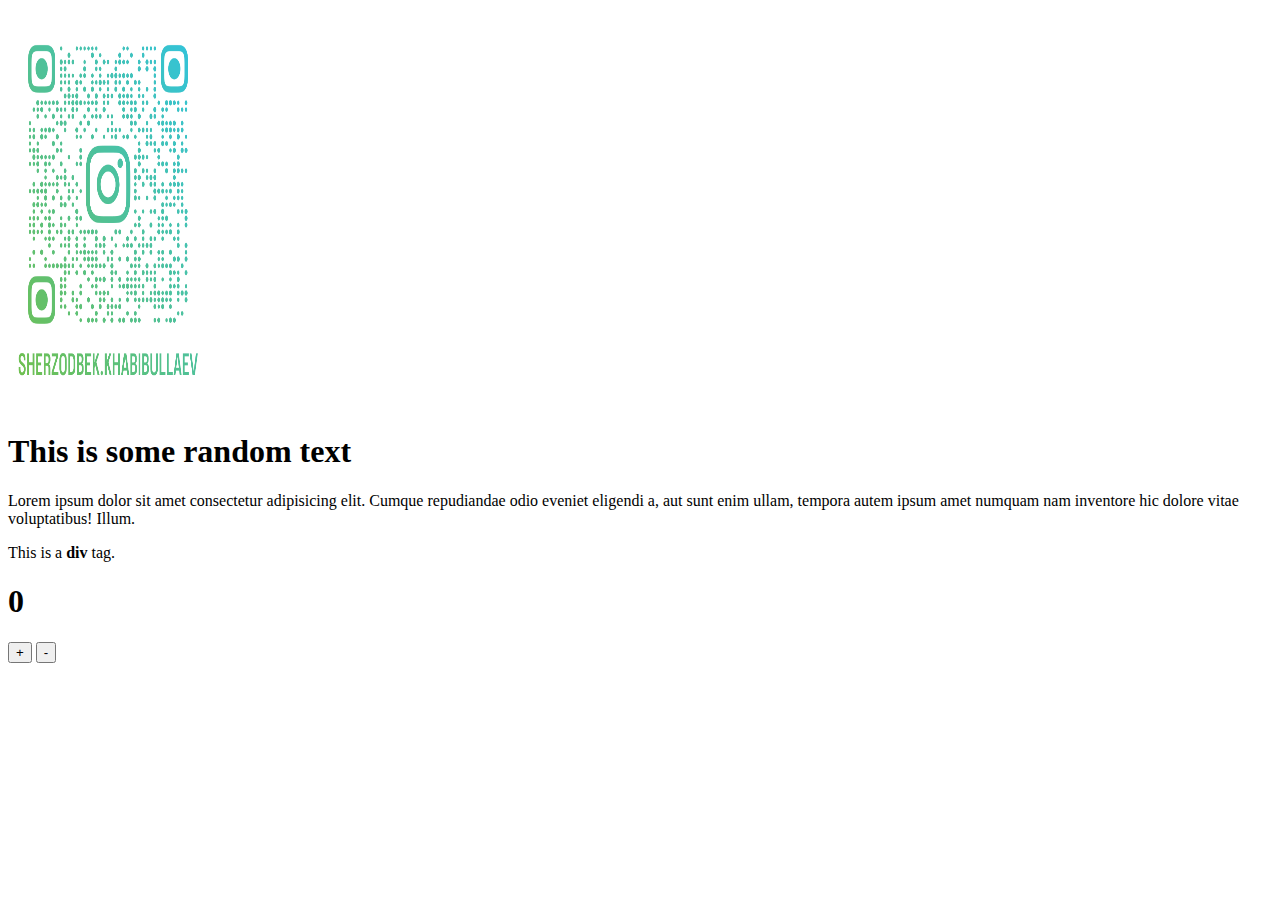
<file: 00013457/Let's try/readmore.html>
<!DOCTYPE html>
<html lang="en">
<head>
    <meta charset="UTF-8">
    <meta http-equiv="X-UA-Compatible" content="IE=edge">
    <meta name="viewport" content="width=device-width, initial-scale=1.0">
    <title>JS introduction </title>
    <style>
        img {
            height: 400px;
            width: 200px;
        }
    </style>
</head>
<body>
    <img src="images/sherzodbek.khabibullaev_qr (1).png" alt="">
    <h1 id="my-title">
        This is my Website
    </h1>
        <p> Lorem ipsum dolor sit amet consectetur adipisicing elit. 
            Cumque repudiandae odio eveniet eligendi a, aut sunt enim ullam,
            tempora autem ipsum amet numquam nam inventore hic dolore vitae voluptatibus! Illum.</p>
        <div>This is a <strong> div </strong>  tag.</div>
    <h1 id="number">0</h1>
        <button id="plus">+</button>
        <button id="minus">-</button>


        <script>
            const number = document.getElementById('number')
            const plus = document.getElementById('plus')
            const minus = document.getElementById('minus')

            let count = 0 

            plus.addEventListener('click', function() {
                count++;
                number.innerText = count;
            });

            minus.addEventListener('click', function() {
                count--;
                number.innerText = count;
            });

            /*
            console.log('Hello world!')
            const name = "Sherzodbek"
            const names = [1, 2, 3, 'Hello', " Sherzodbek"];
            for(let name of names){
                console.log (`Current value is ${name}`)
            } 
            */
    
            const title = document.getElementById('my-title')
            title.innerText = "This is some random text"
            title.setAttribute('class', 'special')
            const div = document.getElementById('my-title')
            function printHelloWorld() {
                console.log('Someone clicked the box')
            }
            div.addEventListener('click', printHelloWorld);
        </script>
</body>
</html>
</file>
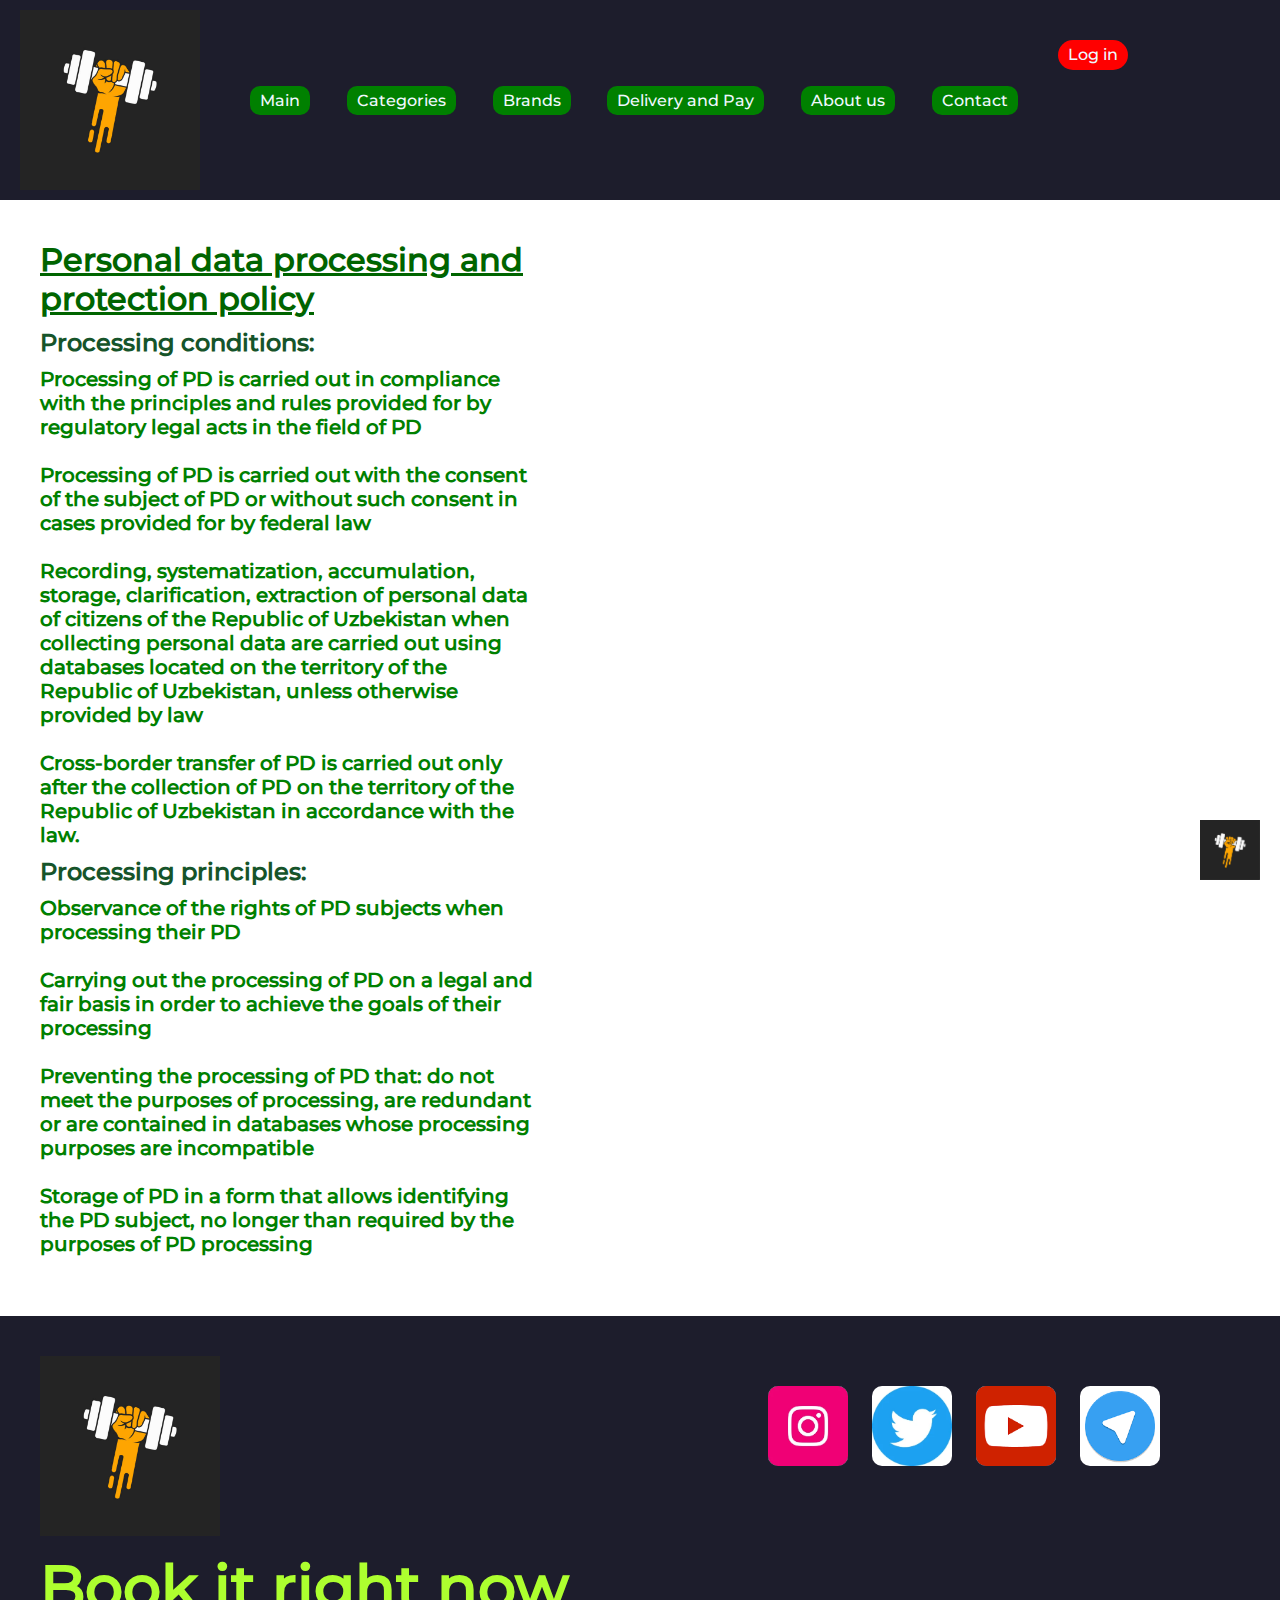
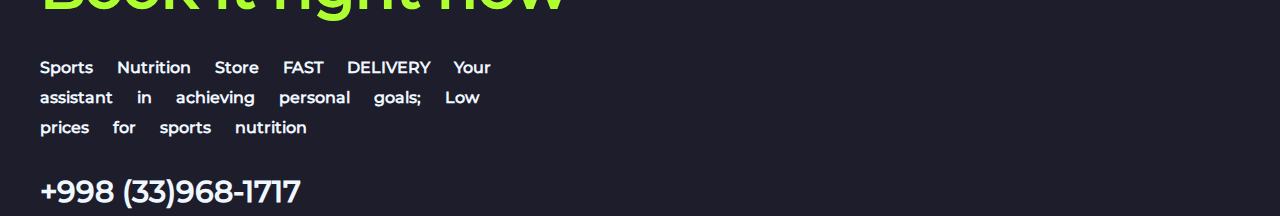
<file: 00013457/pages/contact.html>
<!DOCTYPE html>
<html lang="en">
<head>
    <meta charset="UTF-8">
    <meta http-equiv="X-UA-Compatible" content="IE=edge">
    <meta name="viewport" content="width=device-width, initial-scale=1.0">
    <link rel="stylesheet" href="../css/index.css">
    <title>Contact</title>
</head>
<body>

    <img class="chat_basic" src="../Images/icon/brandicon.jpg" alt="chat">


    <!-- HEADER PART  -->
    <header>
        <img class="logo" src="../Images/icon/brandicon.jpg" alt="Logo">
        <ul>
            <li><a href="../index.html">Main</a></li>
            <li><a href="./gainer.html">Categories</a></li>
            <li><a href="./bcaa.html">Brands</a></li>
            <li><a href="./deliveryandpay.html">Delivery and Pay</a></li>
            <li><a href="./aboutus.html">About us</a></li>
            <li><a href="#">Contact</a></li>
        </ul>
        <div class="btn_login"><a href="#">Log in</a></div>
    </header>

<div class="rules">
    <h1 class="rules_title">Personal data processing and protection policy</h1>
    <h2 class="rules_title2">Processing conditions:</h2>
    <p class="rules_p">
        Processing of PD is carried out in compliance    with the principles and rules provided for by regulatory legal acts in the field of PD

        <br> <br>
        Processing of PD is carried out with the consent of the subject of PD or without such consent in cases provided for by federal law

         <br> <br>
        
        Recording, systematization, accumulation, storage, clarification, extraction of personal data of citizens of the Republic of Uzbekistan when collecting personal data are carried out using databases located on the territory of the Republic of Uzbekistan, unless otherwise provided by law
         <br> <br>
        
        
        Cross-border transfer of PD is carried out only after the collection of PD on the territory of the Republic of Uzbekistan in accordance with the law.</p>

        <h2 class="rules_title2">Processing principles:</h2>  

        <p class="rules_p"> 
            Observance of the rights of PD subjects when processing their PD
            <br> <br>
            Carrying out the processing of PD on a legal and fair basis in order to achieve the goals of their processing
            <br> <br>
            Preventing the processing of PD that: do not meet the purposes of processing, are redundant or are contained in databases whose processing purposes are incompatible
            <br> <br>
            Storage of PD in a form that allows identifying the PD subject, no longer than required by the purposes of PD processing
        </p>
</div>


    <!-- FOOTER PART-->    
    <footer>
        <div class="footer_top">
            <div class="footer_top_left">
                <img class="logo" src="../Images/icon/brandicon.jpg" alt="logo">
                <h3 class="footer_h3">Book it right now</h3>
            </div>
            <div class="footer_top_right">
                <img class="socialmedia" src="../Images/icon/instagramicon.png" alt="socialmedia">
                <img class="socialmedia" src="../Images/icon/twittericon.webp" alt="socialmedia">
                <img class="socialmedia" src="../Images/icon/youtubeicon.webp" alt="socialmedia">
                <img class="socialmedia" src="../Images/icon/telegramicon.png" alt="socialmedia">
            </div>
        </div>

        <img class="chat_basic" src="../Images/icon/brandicon.jpg" alt="chat">
        

        <div class="footer_center">
            <p class="footer_click">
                Sports Nutrition Store FAST DELIVERY
Your assistant in achieving personal goals;
Low prices for sports nutrition</p>
        </div>

        <div class="footer_bottom">
            <p class="footer_phone">+998 (33)968-1717</p>
        </div>
    </footer>



</body>
</html>
</file>
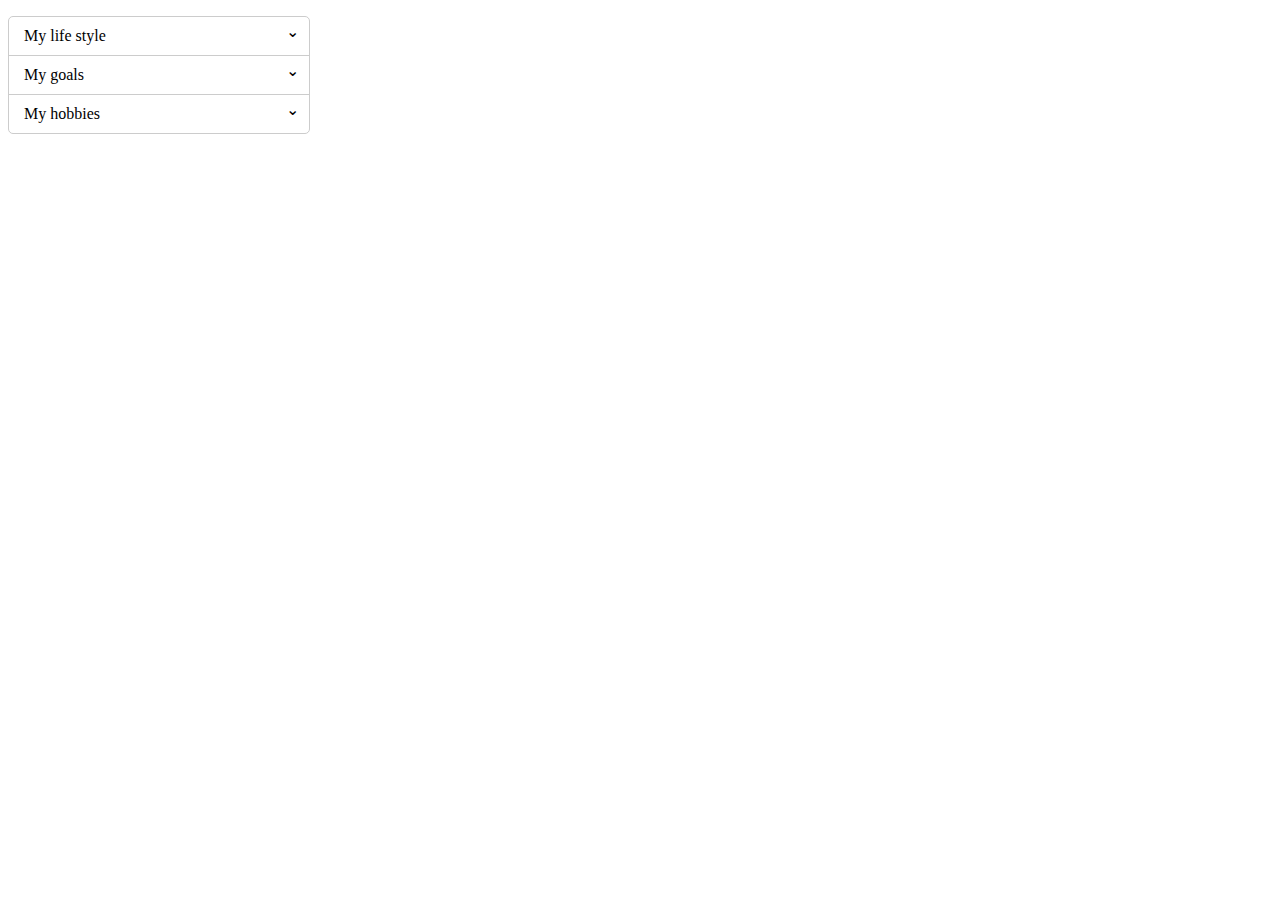
<file: 00013457/Seminar Tasks/bis6.html>
<!DOCTYPE html>
<html lang="en">
<head>
    <meta charset="UTF-8">
    <meta http-equiv="X-UA-Compatible" content="IE=edge">
    <meta name="viewport" content="width=device-width, initial-scale=1.0">
    <title>4bis6</title>
    <link rel="stylesheet" href="./bis6.css">
</head>
<body>
    
    <ul class="menu">
        <li>
            My life style 
            <ul>
                <li>Education</li>
                <li>Studies</li>
                <li>Work</li>
            </ul>
        </li>

        <li>
            My goals 
            <ul>
                <li>to finish university with flying colors</li>
                <li>to be first millioniare in the family </li>
                <li>to be humble person</li>
                <li>to be healthy at any age </li>
            </ul>
        </li>

        <li>
            My hobbies
            <ul>
                <li>Bodybuilding </li>
                <li>Learning new language</li>
                <li>Vlogging and blogging </li>


            </ul>
        </li>

    </ul>
    <script src="./bis6.js"></script>
</body>
</html>
</file>
<file: 00013457/css/index.css>
@font-face {
    font-family: "Montserrat-Medium";
    src: url(../fonts/static/Montserrat-Medium.ttf);
}



*{
    margin: 0;
    padding: 0;
    box-sizing: border-box;
    list-style: none;
    text-decoration: none;
}
body {
    font-family: "Montserrat-Medium", sans-serif;
}

.logo{
    width: 180px;
    margin: 10px 20px;
}

header{
    display: flex;
    background-color: #1d1d2c;
    position: sticky;
    top: 0;
    z-index: 3;
}


header ul{
    margin-left: 30px;
    display: flex;
    justify-content: space-between;
    width: 60%;
    align-items: center;
}

header ul li a{
    background-color: green;
    padding: 5px 10px;
    border-radius: 10px;
    color: aliceblue;
}

header ul li a:hover{
    background-color: rgb(6, 84, 179);
    padding: 5px 10px;
    border-radius: 10px;
    color: aliceblue;
    transition: 1s;
    font-size: 20px;
}


.btn_login {
    height: 30px;
    margin-top: 40px;
    margin-left: 40px;
    align-items: center;
    padding: 5px 10px;
    border-radius: 15px;
    background-color: red;
}

.btn_login a{
    color: aliceblue;
}

/* CARDS PART IS STARTED */
.cards{
    width: 90%;
    border: 1px solid rgba(99, 99, 99, 0);
    margin: auto;
    padding: 5px 5px;
    border-radius: 15px;
    display: flex;
    background-color: gainsboro;

}

.titles{
    text-align: center;
}

/* CARD PART IS STARTED */
.card{
    width: 250px;
    border: 3px solid gray;
    border-radius: 15px;
    padding: 5px 5px;
    margin: 3px 3px;
    background-color: rgba(238, 238, 238, 0.768);
}

.card img{
    width: 200px;
    margin: auto;
    display: block;
    border-top-left-radius: 15px;
    border-top-right-radius: 15px;
}

.card h2{
    padding: 5px 0px;
}

.card p{
    padding-bottom: 15px;
}

/* aboutmarket part started */

.aboutmarket{
    margin: auto;
    margin-top: 40px;
    width: 80%;
    display: flex;
    justify-content: space-between;
}

.aboutmarket_right img{
    width: 400px;
}

.aboutmarket_left p{
    margin-top: 40px;
    width: 500px;
    text-align: justify;
}

footer{
    margin-top: 60px;
    width: 100%;
    height: 500px;
    background-color: #1d1d2c;
}

.footer_top{
    display: flex;
    justify-content: space-between;
    padding: 30px 20px;
}

.footer_h3{
    color: greenyellow;
    margin-left: 20px;
    font-size: 60px;
}

.socialmedia{
    width: 80px;
    margin-right: 20px;
    margin-top: 20px;
    border-radius: 10px;
}

.footer_top_right{
    margin-top: 20px;
    margin-right: 80px;
}

.footer_click{
    width: 500px;
    word-spacing: 20px;
    line-height: 30px;
    margin-left: 40px;
    font-weight: bold;
    color: aliceblue;
    cursor: pointer;
}

.footer_phone{
    margin-left: 40px;
    margin-top: 30px;
    font-size: 30px;
    font-weight: bolder;
    color: aliceblue;
    cursor: pointer;
}

.categories_body1{
    display: flex;  
}

.categories_body1_left{
    width: 45%;
    height: 450px;
    background-color: rgba(47, 255, 147, 0.1);
    padding-top: 10px;
    border: 3px solid green;
    border-bottom-right-radius: 10px;
    overflow-y: scroll;
    background-color: aliceblue;
    position: relative;
}

.categories_body1_left{
    position: sticky;
    top: 80px;
}

.categories_body1_left_list{
    background-color: rgb(85, 226, 85);
    padding: 10px 20px;
    border-radius: 5px;
    margin: 0px 15px 10px 15px;
    border: 3px solid green;
}

.text_h1{
    font-weight: bold;
    color: green;
    cursor: pointer;   
}

.text_h1:hover{
    font-size: 20px;
    transition: 1s;
}

.chat_basic{
    position: fixed;
    bottom: 20px;
    right: 20px;
    width: 60px;
}
.chat_basic:hover{
    bottom: 20px;
    right: 20px;
    width: 65px;
    transition: 1s;
}

.categories_body1_right1{
    width: 100%;
}

.title{
    text-align: center;
    font-weight: bold;
    font-size: 30px;
    padding: 10px 0px;
    color: darkgreen;
}

.categories_body1_right1_cards{
    width: 95%;
    border: 5px solid green;
    border-radius: 15px;
    display: flex;
    flex-wrap: wrap;
    margin: auto    ;
}

.categories_body1_right1_card{
    border: 5px solid green;
    border-radius: 15px;
    padding: 5px 5px;
    background-color: rgb(0, 128, 0, 0.3);
    margin: 5px;
}

.categories_body1_right1_card img{
    width: 200px;
    border-radius: 15px;
    border: 1px solid green;
}

.title_of_card{
    font-weight: bold;
    text-decoration: underline;
    cursor: pointer;
}

.brand_pic{
    height: 200px;
    object-fit: cover;
}   

.delivey_types_card{
    width: 300px;
    background-color: gainsboro;
    border-radius: 10px;
    padding-left: 10px;
    padding-right: 10px;
    padding-bottom: 10px;
}

.nimagap{
    padding: 30px 0px 30px 80px;
    font-size: 50px;
    color: darkgreen;
    text-decoration: underline;
}

.card_title{
    padding: 15px 10px;
}

.otherone{
    color: darkgreen;
    font-size: 25px;
}

.delivey_types{
    display: flex;
    justify-content: space-between;
    width: 80%;
    margin: auto;
}

.delivery_icons{
    width: 50px;
    height: 50px;
    object-fit: cover;
    padding-top: 15px;
}

.delivey_types_card_top{
    display: flex;
}

.cart_paragrph{
    width: 220px;
    padding-left: 10px;
    text-align: justify;
}

.payment_method{
    display: flex;
    margin: auto;
    width: 80%;
    margin-top: 50px;
    line-height: 27px;
    justify-content: space-between;
    align-items: center;
}

.payment_method_left{
    width: 44%;
}

.title_paymentmethod{
    margin-bottom: 20px;
    color: darkgreen;
    text-decoration: underline;
}

.about_info{
    margin-top: 20px;
    margin-left: 40px;
    padding-left: 40px;
    border-left: 2px solid darkgreen;
}

.about_info_title{
    font-size: 30px;
    color: darkgreen;
    font-weight: 900;
    padding-bottom: 20px;
}

.about_info_pragraph{
    width: 60%;
    margin-top: 20px;
    font-weight: 900;
    color: grey;
}

.rules{
    margin-left: 40px;
}

.rules_title{
    width: 40%;
    color: darkgreen;
    margin-top: 40px;
    text-decoration: underline;
}

.rules_title2{
    padding: 10px 0px;
    color: rgb(22, 84, 42);
}

.rules_p{
    width: 40%;
    font-size: 20px;
    color: green;
    font-weight: 900;
}

@media screen and (max-width: 1024px) {
    header, footer {
        width: 50%;
    }
}















@media (min-width: 0) and (max-width: 768px) {
    header, footer {
        position: absolute;
        right: 0;
        height: 92vh;
        top: 8vh;
        background-color: #1d1d2c;
    }

}
</file>
<file: 00013457/Seminar Tasks/bis6.css>
ul.menu ul {
    display: none;
}

ul.menu {
    border: 1px solid #ccc;
    width: 300px;
    border-radius: 5px;
    list-style: none;
    padding-left: 0;
}

ul.menu>li {
    border-bottom: 1px solid #ccc;
    padding: 10px 15px;
    position: relative;

}

ul.menu li:last-child {
    border-bottom: none;
}

ul.menu>li::after {
    content: '\2304';
    position: absolute;
    right: 10px;
    top: 0.3em;
}

ul.menu>li.active::after {
    content: '\2303';
    top: 0.7em;
}

ul.menu>li:hover {
    background-color: #efefee;
    cursor: pointer;
}

ul.menu>li.active ul {
    display: block;
}

ul.menu>li.active {
    background-color: #f6f6f6;
}
</file>
